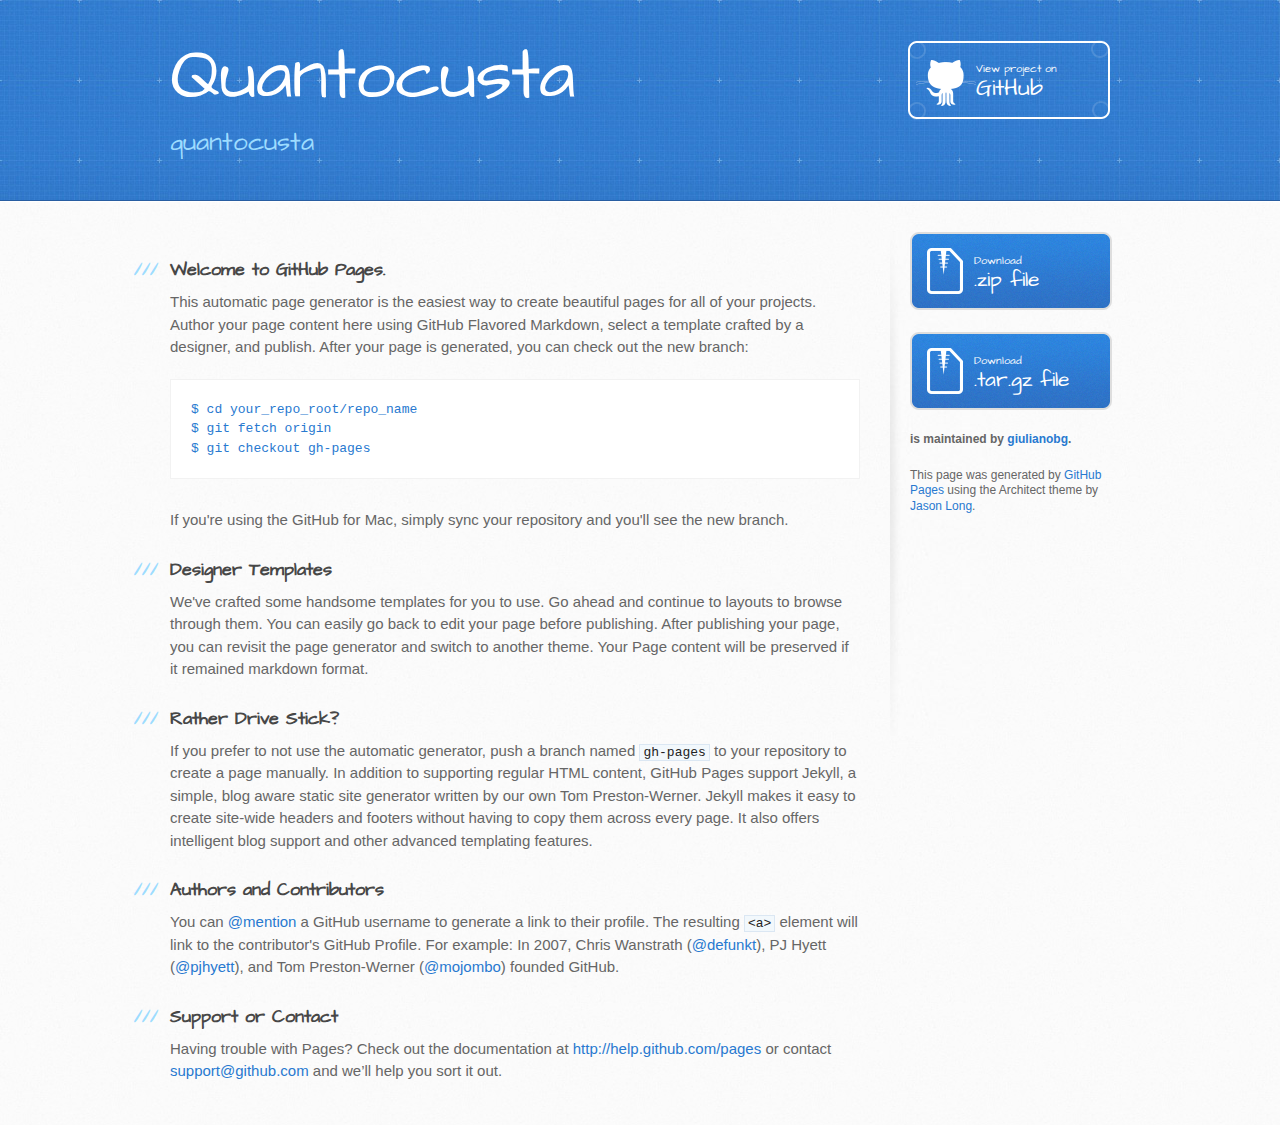
<file: index.html>
<!DOCTYPE html>
<html>
  <head>
    <meta charset='utf-8'>
    <meta http-equiv="X-UA-Compatible" content="chrome=1">
    <meta name="viewport" content="width=device-width, initial-scale=1, maximum-scale=1">
    <link href='https://fonts.googleapis.com/css?family=Architects+Daughter' rel='stylesheet' type='text/css'>
    <link rel="stylesheet" type="text/css" href="stylesheets/stylesheet.css" media="screen" />
    <link rel="stylesheet" type="text/css" href="stylesheets/pygment_trac.css" media="screen" />
    <link rel="stylesheet" type="text/css" href="stylesheets/print.css" media="print" />

    <!--[if lt IE 9]>
    <script src="//html5shiv.googlecode.com/svn/trunk/html5.js"></script>
    <![endif]-->

    <title>Quantocusta by giulianobg</title>
  </head>

  <body>
    <header>
      <div class="inner">
        <h1>Quantocusta</h1>
        <h2>quantocusta</h2>
        <a href="https://github.com/giulianobg/quantocusta" class="button"><small>View project on</small>GitHub</a>
      </div>
    </header>

    <div id="content-wrapper">
      <div class="inner clearfix">
        <section id="main-content">
          <h3>
<a name="welcome-to-github-pages" class="anchor" href="#welcome-to-github-pages"><span class="octicon octicon-link"></span></a>Welcome to GitHub Pages.</h3>

<p>This automatic page generator is the easiest way to create beautiful pages for all of your projects. Author your page content here using GitHub Flavored Markdown, select a template crafted by a designer, and publish. After your page is generated, you can check out the new branch:</p>

<pre><code>$ cd your_repo_root/repo_name
$ git fetch origin
$ git checkout gh-pages
</code></pre>

<p>If you're using the GitHub for Mac, simply sync your repository and you'll see the new branch.</p>

<h3>
<a name="designer-templates" class="anchor" href="#designer-templates"><span class="octicon octicon-link"></span></a>Designer Templates</h3>

<p>We've crafted some handsome templates for you to use. Go ahead and continue to layouts to browse through them. You can easily go back to edit your page before publishing. After publishing your page, you can revisit the page generator and switch to another theme. Your Page content will be preserved if it remained markdown format.</p>

<h3>
<a name="rather-drive-stick" class="anchor" href="#rather-drive-stick"><span class="octicon octicon-link"></span></a>Rather Drive Stick?</h3>

<p>If you prefer to not use the automatic generator, push a branch named <code>gh-pages</code> to your repository to create a page manually. In addition to supporting regular HTML content, GitHub Pages support Jekyll, a simple, blog aware static site generator written by our own Tom Preston-Werner. Jekyll makes it easy to create site-wide headers and footers without having to copy them across every page. It also offers intelligent blog support and other advanced templating features.</p>

<h3>
<a name="authors-and-contributors" class="anchor" href="#authors-and-contributors"><span class="octicon octicon-link"></span></a>Authors and Contributors</h3>

<p>You can <a href="https://github.com/blog/821" class="user-mention">@mention</a> a GitHub username to generate a link to their profile. The resulting <code>&lt;a&gt;</code> element will link to the contributor's GitHub Profile. For example: In 2007, Chris Wanstrath (<a href="https://github.com/defunkt" class="user-mention">@defunkt</a>), PJ Hyett (<a href="https://github.com/pjhyett" class="user-mention">@pjhyett</a>), and Tom Preston-Werner (<a href="https://github.com/mojombo" class="user-mention">@mojombo</a>) founded GitHub.</p>

<h3>
<a name="support-or-contact" class="anchor" href="#support-or-contact"><span class="octicon octicon-link"></span></a>Support or Contact</h3>

<p>Having trouble with Pages? Check out the documentation at <a href="http://help.github.com/pages">http://help.github.com/pages</a> or contact <a href="mailto:support@github.com">support@github.com</a> and we’ll help you sort it out.</p>
        </section>

        <aside id="sidebar">
          <a href="https://github.com/giulianobg/quantocusta/zipball/master" class="button">
            <small>Download</small>
            .zip file
          </a>
          <a href="https://github.com/giulianobg/quantocusta/tarball/master" class="button">
            <small>Download</small>
            .tar.gz file
          </a>

          <p class="repo-owner"><a href="https://github.com/giulianobg/quantocusta"></a> is maintained by <a href="https://github.com/giulianobg">giulianobg</a>.</p>

          <p>This page was generated by <a href="https://pages.github.com">GitHub Pages</a> using the Architect theme by <a href="https://twitter.com/jasonlong">Jason Long</a>.</p>
        </aside>
      </div>
    </div>

  
  </body>
</html>
</file>
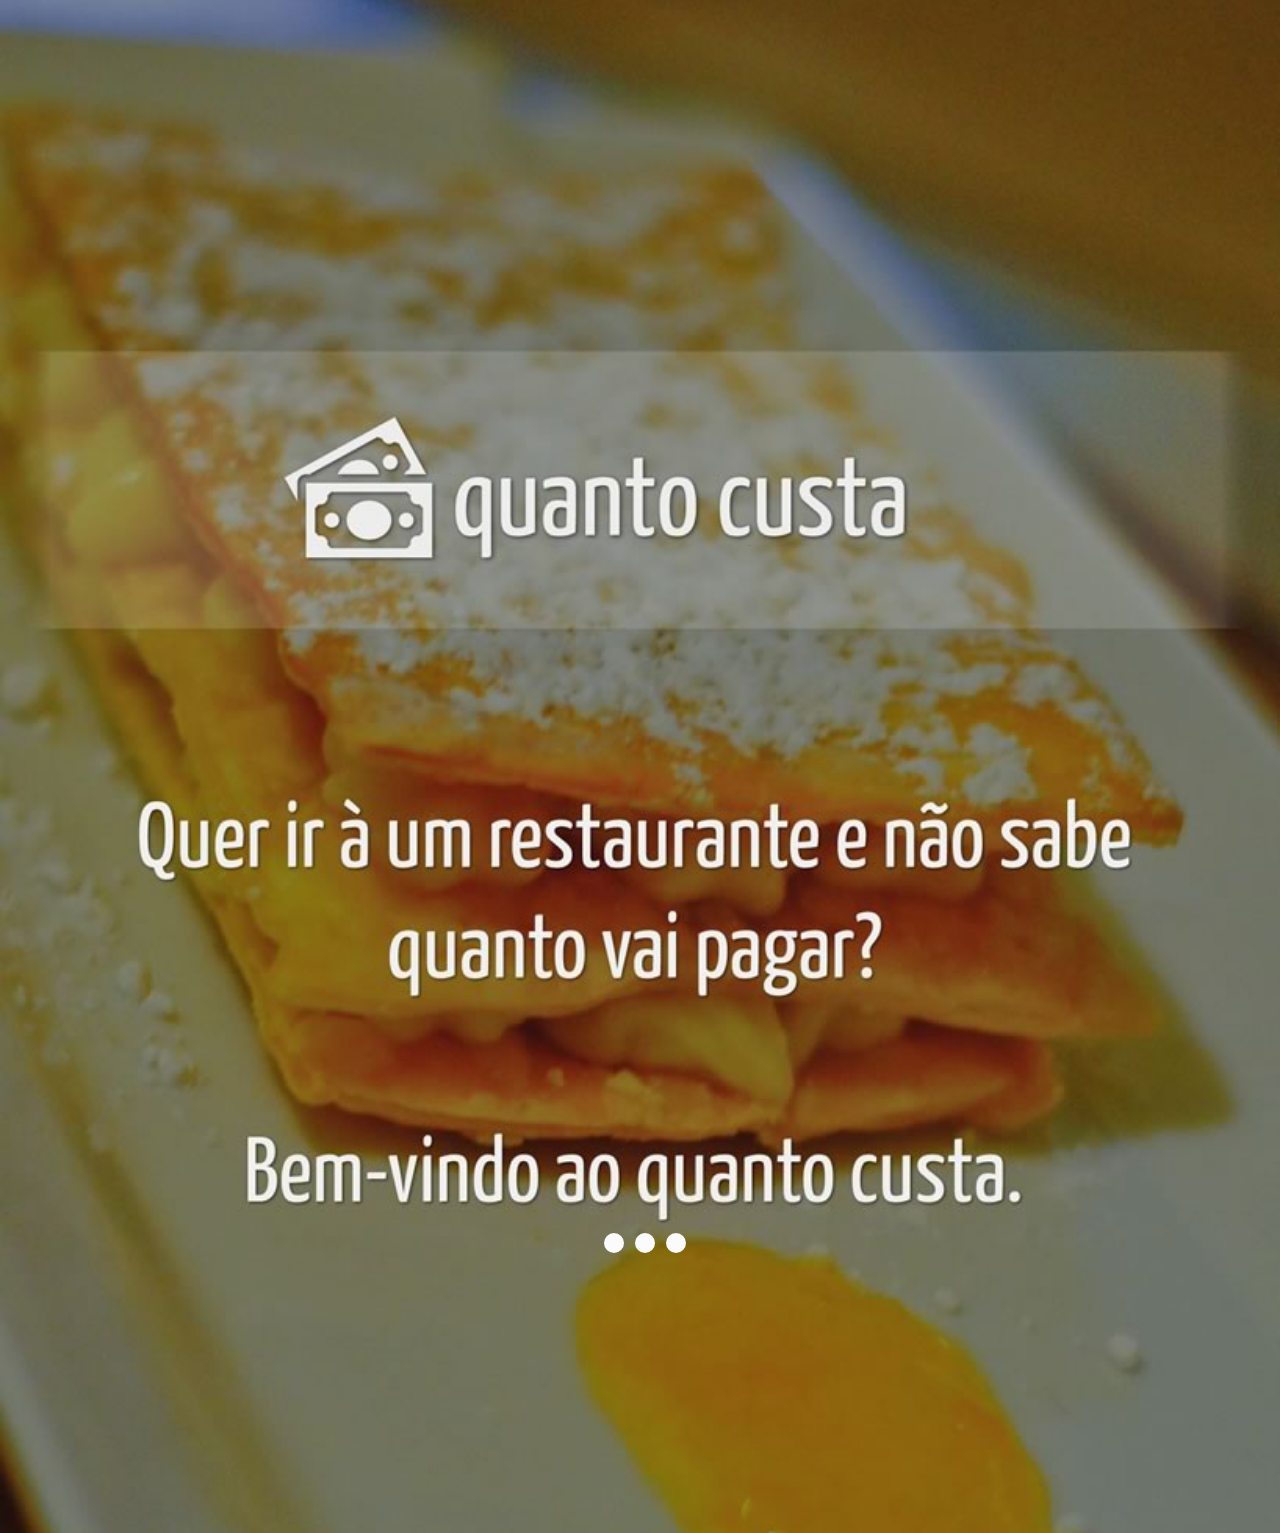
<file: quantocusta-client/src/main/resources/prototype/m-index.html>
<!DOCTYPE html>
<html lang="pt-BR">
	<head>
		<meta charset="utf-8">
		<meta name="viewport" content="width=device-width, initial-scale=1.0, maximum-scale=1.0, user-scalable=no">
		<meta name="description" content="">
		<meta name="author" content="">

		<title>Quanto Custa?</title>

		<!-- Bootstrap core and jQuery Mobile CSS -->
		<link href="../assets/css/bootstrap.min.css" rel="stylesheet">

		<!-- Add custom CSS here -->
		<link href="../assets/css/starving-3.css" rel="stylesheet">
	</head>

	<body>
	
		<div class="container">
		
			<div class="row">
				<div class="col-xs-12">
					 <div class="container-bg">
						<div class="overlay">
							<h1 class="text-hide">Quanto Custa?</h1>
							<br><br><br><br><br><br><br><br><br>
							<div class="loading">
								<br>
								<div id="circleG" title="Carregando conteúdo...">
									<div id="circleG_1" class="circleG"></div>
									<div id="circleG_2" class="circleG"></div>
									<div id="circleG_3" class="circleG"></div>
								</div>
							</div>
							<div class="hidden">
								<div class="row">
									<div class="col-xs-12">
										<a href="https://www.facebook.com/dialog/oauth?client_id=479032988828474&redirect_uri=http://prev.quantocusta.cc/auth/connect&scope=email,user_about_me,publish_actions&response_type=code" class="btn btn-default btn-lg btn-block facebook"><i class="icon icon-facebook"></i> Conecte-se com o Facebook</a><br>
									</div>
								</div>
								<!-- 
								<div class="row">
									<div class="col-xs-6"><a href="#" class="btn btn-inverse btn-lg btn-block">Conecte-se</a></div>
									<div class="col-xs-6"><a href="#" class="btn btn-inverse btn-lg btn-block">Inscreva-se</a></div>
								</div>
								-->
							</div>
						</div>
					</div>
				</div>
			</div>
		</div>
	
		<script src="http://code.jquery.com/jquery-1.9.0.js"></script>
		<script src="../assets/js/bootstrap.min.js"></script>
		<script src="../assets/js/qc.js"></script>
		<script>
		$(document).ready(function() {
			$('[data-toggle=offcanvas]').click(function() {
				$('.row-offcanvas').toggleClass('active');
				$('.st-nav').toggleClass("active");
			});
		});
		</script>
	</body>
</html>
</file>
<file: stylesheets/pygment_trac.css>
.highlight  { background: #ffffff; }
.highlight .c { color: #999988; font-style: italic } /* Comment */
.highlight .err { color: #a61717; background-color: #e3d2d2 } /* Error */
.highlight .k { font-weight: bold } /* Keyword */
.highlight .o { font-weight: bold } /* Operator */
.highlight .cm { color: #999988; font-style: italic } /* Comment.Multiline */
.highlight .cp { color: #999999; font-weight: bold } /* Comment.Preproc */
.highlight .c1 { color: #999988; font-style: italic } /* Comment.Single */
.highlight .cs { color: #999999; font-weight: bold; font-style: italic } /* Comment.Special */
.highlight .gd { color: #000000; background-color: #ffdddd } /* Generic.Deleted */
.highlight .gd .x { color: #000000; background-color: #ffaaaa } /* Generic.Deleted.Specific */
.highlight .ge { font-style: italic } /* Generic.Emph */
.highlight .gr { color: #aa0000 } /* Generic.Error */
.highlight .gh { color: #999999 } /* Generic.Heading */
.highlight .gi { color: #000000; background-color: #ddffdd } /* Generic.Inserted */
.highlight .gi .x { color: #000000; background-color: #aaffaa } /* Generic.Inserted.Specific */
.highlight .go { color: #888888 } /* Generic.Output */
.highlight .gp { color: #555555 } /* Generic.Prompt */
.highlight .gs { font-weight: bold } /* Generic.Strong */
.highlight .gu { color: #800080; font-weight: bold; } /* Generic.Subheading */
.highlight .gt { color: #aa0000 } /* Generic.Traceback */
.highlight .kc { font-weight: bold } /* Keyword.Constant */
.highlight .kd { font-weight: bold } /* Keyword.Declaration */
.highlight .kn { font-weight: bold } /* Keyword.Namespace */
.highlight .kp { font-weight: bold } /* Keyword.Pseudo */
.highlight .kr { font-weight: bold } /* Keyword.Reserved */
.highlight .kt { color: #445588; font-weight: bold } /* Keyword.Type */
.highlight .m { color: #009999 } /* Literal.Number */
.highlight .s { color: #d14 } /* Literal.String */
.highlight .na { color: #008080 } /* Name.Attribute */
.highlight .nb { color: #0086B3 } /* Name.Builtin */
.highlight .nc { color: #445588; font-weight: bold } /* Name.Class */
.highlight .no { color: #008080 } /* Name.Constant */
.highlight .ni { color: #800080 } /* Name.Entity */
.highlight .ne { color: #990000; font-weight: bold } /* Name.Exception */
.highlight .nf { color: #990000; font-weight: bold } /* Name.Function */
.highlight .nn { color: #555555 } /* Name.Namespace */
.highlight .nt { color: #000080 } /* Name.Tag */
.highlight .nv { color: #008080 } /* Name.Variable */
.highlight .ow { font-weight: bold } /* Operator.Word */
.highlight .w { color: #bbbbbb } /* Text.Whitespace */
.highlight .mf { color: #009999 } /* Literal.Number.Float */
.highlight .mh { color: #009999 } /* Literal.Number.Hex */
.highlight .mi { color: #009999 } /* Literal.Number.Integer */
.highlight .mo { color: #009999 } /* Literal.Number.Oct */
.highlight .sb { color: #d14 } /* Literal.String.Backtick */
.highlight .sc { color: #d14 } /* Literal.String.Char */
.highlight .sd { color: #d14 } /* Literal.String.Doc */
.highlight .s2 { color: #d14 } /* Literal.String.Double */
.highlight .se { color: #d14 } /* Literal.String.Escape */
.highlight .sh { color: #d14 } /* Literal.String.Heredoc */
.highlight .si { color: #d14 } /* Literal.String.Interpol */
.highlight .sx { color: #d14 } /* Literal.String.Other */
.highlight .sr { color: #009926 } /* Literal.String.Regex */
.highlight .s1 { color: #d14 } /* Literal.String.Single */
.highlight .ss { color: #990073 } /* Literal.String.Symbol */
.highlight .bp { color: #999999 } /* Name.Builtin.Pseudo */
.highlight .vc { color: #008080 } /* Name.Variable.Class */
.highlight .vg { color: #008080 } /* Name.Variable.Global */
.highlight .vi { color: #008080 } /* Name.Variable.Instance */
.highlight .il { color: #009999 } /* Literal.Number.Integer.Long */

.type-csharp .highlight .k { color: #0000FF }
.type-csharp .highlight .kt { color: #0000FF }
.type-csharp .highlight .nf { color: #000000; font-weight: normal }
.type-csharp .highlight .nc { color: #2B91AF }
.type-csharp .highlight .nn { color: #000000 }
.type-csharp .highlight .s { color: #A31515 }
.type-csharp .highlight .sc { color: #A31515 }
</file>
<file: stylesheets/print.css>
html, body, div, span, applet, object, iframe,
h1, h2, h3, h4, h5, h6, p, blockquote, pre,
a, abbr, acronym, address, big, cite, code,
del, dfn, em, img, ins, kbd, q, s, samp,
small, strike, strong, sub, sup, tt, var,
b, u, i, center,
dl, dt, dd, ol, ul, li,
fieldset, form, label, legend,
table, caption, tbody, tfoot, thead, tr, th, td,
article, aside, canvas, details, embed, 
figure, figcaption, footer, header, hgroup, 
menu, nav, output, ruby, section, summary,
time, mark, audio, video {
  margin: 0;
  padding: 0;
  border: 0;
  font-size: 100%;
  font: inherit;
  vertical-align: baseline;
}
/* HTML5 display-role reset for older browsers */
article, aside, details, figcaption, figure, 
footer, header, hgroup, menu, nav, section {
  display: block;
}
body {
  line-height: 1;
}
ol, ul {
  list-style: none;
}
blockquote, q {
  quotes: none;
}
blockquote:before, blockquote:after,
q:before, q:after {
  content: '';
  content: none;
}
table {
  border-collapse: collapse;
  border-spacing: 0;
}
body {
  font-size: 13px;
  line-height: 1.5; 
  font-family: 'Helvetica Neue', Helvetica, Arial, serif;
  color: #000;
}

a {
  color: #d5000d;
  font-weight: bold;
}

header {
  padding-top: 35px;
  padding-bottom: 10px;
}

header h1 {
  font-weight: bold;
  letter-spacing: -1px;
  font-size: 48px;
  color: #303030;
  line-height: 1.2;
}

header h2 {
  letter-spacing: -1px;
  font-size: 24px;
  color: #aaa;
  font-weight: normal;
  line-height: 1.3;
}
#downloads {
  display: none;
}
#main_content {
  padding-top: 20px;
}

code, pre {
  font-family: Monaco, "Bitstream Vera Sans Mono", "Lucida Console", Terminal;
  color: #222;
  margin-bottom: 30px;
  font-size: 12px;
}

code {
  padding: 0 3px;
}

pre {
  border: solid 1px #ddd;
  padding: 20px;
  overflow: auto;
}
pre code {
  padding: 0;
}

ul, ol, dl {
  margin-bottom: 20px;
}


/* COMMON STYLES */

table {
  width: 100%;
  border: 1px solid #ebebeb;
}

th {
  font-weight: 500;
}

td {
  border: 1px solid #ebebeb;
  text-align: center; 
  font-weight: 300;
}

form {
  background: #f2f2f2;
  padding: 20px;
  
}


/* GENERAL ELEMENT TYPE STYLES */

h1 {
  font-size: 2.8em;
} 

h2 {
  font-size: 22px;
  font-weight: bold;
  color: #303030;
  margin-bottom: 8px;
} 

h3 {
  color: #d5000d;
  font-size: 18px;
  font-weight: bold;
  margin-bottom: 8px;
} 
 
h4 {
  font-size: 16px;
  color: #303030;
  font-weight: bold;
} 

h5 {
  font-size: 1em;
  color: #303030;
} 

h6 {
  font-size: .8em;
  color: #303030;
} 

p {
  font-weight: 300;
  margin-bottom: 20px;
}
 
a {
  text-decoration: none;
}

p a {
  font-weight: 400;
}

blockquote {
  font-size: 1.6em;
  border-left: 10px solid #e9e9e9;
  margin-bottom: 20px;
  padding: 0 0 0 30px;
}

ul li {
  list-style: disc inside;
  padding-left: 20px;
}

ol li {
  list-style: decimal inside;
  padding-left: 3px;
}

dl dd {
  font-style: italic;
  font-weight: 100;
}

footer {
  margin-top: 40px;
  padding-top: 20px;
  padding-bottom: 30px;
  font-size: 13px;
  color: #aaa;
}

footer a {
  color: #666;
}

/* MISC */
.clearfix:after {
  clear: both;
  content: '.';
  display: block;
  visibility: hidden;
  height: 0;
}

.clearfix {display: inline-block;}
* html .clearfix {height: 1%;}
.clearfix {display: block;}
</file>
<file: quantocusta-client/src/main/resources/assets/css/starving-3.css>
/* Fonts */
@font-face {
	font-family: 'qc';
	src:url('../fonts/qc.eot');
	src:url('../fonts/qc.eot?#iefix') format('embedded-opentype'),
		url('../fonts/qc.ttf') format('truetype'),
		url('../fonts/qc.woff') format('woff'),
		url('../fonts/qc.svg#qc') format('svg');
	font-weight: normal;
	font-style: normal;
}
@font-face {
	font-family: 'Asap';
	font-style: normal;
	font-weight: 400;
	src: local('Asap'), local('Asap-Regular'), url(http://themes.googleusercontent.com/static/fonts/asap/v1/nvGvEwsMAvkIa6w2U-PXffesZW2xOQ-xsNqO47m55DA.woff) format('woff');
}
@font-face {
	font-family: 'Asap';
	font-style: normal;
	font-weight: 700;
	src: local('Asap Bold'), local('Asap-Bold'), url(http://themes.googleusercontent.com/static/fonts/asap/v1/QGN0GG0540fyG6NL_PpOpgLUuEpTyoUstqEm5AMlJo4.woff) format('woff');
}
.icon {
	font-family: 'qc';
	speak: none;
	font-style: normal;
	font-weight: normal;
	font-variant: normal;
	text-transform: none;
	line-height: 1;

	/* Better Font Rendering =========== */
	-webkit-font-smoothing: antialiased;
	-moz-osx-font-smoothing: grayscale;
}
.icon-heart:before {
	content: "\e600";
}
.icon-heart-o:before {
	content: "\e601";
}
.icon-arrow-circle-left:before {
	content: "\e602";
}
.icon-arrow-circle-right:before {
	content: "\e603";
}
.icon-uniF190:before {
	content: "\f190";
}
.icon-uniF18E:before {
	content: "\f18e";
}
.icon-thumb-up:before {
	content: "\f164";
}
.icon-frown:before {
	content: "\f119";
}
.icon-smile:before {
	content: "\f118";
}
.icon-chevron-left:before {
	content: "\e608";
}
.icon-chevron-right:before {
	content: "\e610";
}
.icon-chevron-down:before {
	content: "\e606";
}
.icon-chevron-up:before {
	content: "\e607";
}
.icon-chevron-left-o:before {
	content: "\e60c";
}
.icon-chevron-right-o:before {
	content: "\e60f";
}
.icon-chevron-down-o:before {
	content: "\e60d";
}
.icon-chevron-up-o:before {
	content: "\e60e";
}
.icon-user:before {
	content: "\e60a";
}
.icon-star:before {
	content: "\e60b";
}
.icon-bar:before {
	content: "\f0c9";
}
.icon-world:before {
	content: "\f0ac";
}
.icon-phone:before {
	content: "\f095";
}
.icon-pin-marker:before {
	content: "\f041";
}
.icon-store:before {
	content: "\74";
}
.icon-soup:before {
	content: "\73";
}
.icon-search:before {
	content: "\6d";
}
.icon-facebook:before {
	content: "\67";
}
.icon-foodtray:before {
	content: "\66";
}
.icon-cancel:before {
	content: "\e604";
}
.fa-lg {
  font-size: 1.3333333333333333em;
  line-height: 0.75em;
  vertical-align: -15%;
}
.fa-2x {
  font-size: 2em;
}
.fa-3x {
  font-size: 3em;
}
.fa-4x {
  font-size: 4em;
}
.fa-5x {
  font-size: 5em;
}

/* Global Styles */
html {overflow-x: hidden;}
html, body {height: 100%;}
body {background-color: #E4DED0;color: #FFFFFF;font-family: 'Asap', sans-serif;font-weight: 300; }
h1, h2, h3, h4, h5, h6 {font-family: 'Asap', sans-serif;font-weight: 400;}
h1 {font-size: 24px; padding: 0;}
h2 {font-size: 18px; color: #F35D5D;}
h4 {font-size: 16px;}
p {font-size: 13px;}
address {font-size: 12px;}
strong {font-family: 'Asap', sans-serif;font-weight: 700;}
.breathe {padding: 30px;}
.breathe-big {padding: 60px;}
.container {width: 100%; padding-left: 0; padding-right: 0;}
.row {margin-left: 0; margin-right: 0;}
.col-xs-1, .col-sm-1, .col-md-1, .col-lg-1, .col-xs-2, .col-sm-2, .col-md-2, .col-lg-2, .col-xs-3, .col-sm-3, .col-md-3, .col-lg-3, .col-xs-4, .col-sm-4, .col-md-4, .col-lg-4, .col-xs-5, .col-sm-5, .col-md-5, .col-lg-5, .col-xs-6, .col-sm-6, .col-md-6, .col-lg-6, .col-xs-7, .col-sm-7, .col-md-7, .col-lg-7, .col-xs-8, .col-sm-8, .col-md-8, .col-lg-8, .col-xs-9, .col-sm-9, .col-md-9, .col-lg-9, .col-xs-10, .col-sm-10, .col-md-10, .col-lg-10, .col-xs-11, .col-sm-11, .col-md-11, .col-lg-11, .col-xs-12, .col-sm-12, .col-md-12, .col-lg-12 { position: relative; min-height: 1px; padding-left: 3px; padding-right: 3px;}
.container-bg {
	margin:-3px;
	background-image: url(../images/bg_480.jpg);
	background-size: 100%;
	background-repeat: no-repeat;
	height: 580px;
}
.container-bg .overlay {
	width: 100%;
    z-index: 100;
    position: absolute;    
    color: white;
    padding: 10px;
    bottom: 100px;
    left: 0;
    text-align: center;
}

/* Colors */
.red {color: #e74c3c;}
.red-bg {background: #e74c3c;}
.red2 {color: #c0392b;}
.red2-bg {background: #c0392b;}
.blue {color: #3498db;}
.blue-bg {background: #3498db;}
.blue2 {color: #2980b9;}
.blue2-bg {background: #2980b9;}
.green {color: #2ecc71;}
.green-bg {background: #2ecc71;
}
.green2 {
  color: #27ae60;}
.green2-bg {background: #27ae60;}
.yellow {color: #f1c40f;}
.yellow-bg {background: #f1c40f;}
.yellow2 {color: #f39c12;
}
.yellow2-bg {background: #f39c12;}
.orange {color: #e67e22;}
.orange-bg {background: #e67e22;}
.orange2 {color: #d35400;}
.orange2-bg {background: #d35400;}
.teal {color: #1abc9c;}
.teal-bg {background: #1abc9c;}
.teal2 {color: #16a085;}
.teal2-bg {background: #16a085;}
.purple {color: #9b59b6;}
.purple-bg {background: #9b59b6;}
.purple2 {color: #8e44ad;}
.purple2-bg {background: #8e44ad;}
.steel-grey {color: #34495e;}
.steel-grey-bg {background: #34495e;}
.steel-grey2 {color: #2c3e50;}
.steel-grey2-bg {background: #2c3e50;}
.off-white {color: #ecf0f1;}
.off-white-bg {background: #ecf0f1;}
.light-grey {color: #bdc3c7;}
.light-grey-bg {background: #bdc3c7;}
.grey {color: #95a5a6;}
.grey-bg {background: #95a5a6;}
.medium-grey {color: #7f8c8d;}
.medium-grey-bg {background: #7f8c8d;}
.red-bg,
.red2-bg,
.blue-bg,
.blue2-bg,
.green-bg,
.green2-bg,
.yellow-bg,
.yellow2-bg,
.orange-bg,
.orange2-bg,
.teal-bg,
.teal2-bg,
.purple-bg,
.purple2-bg,
.steel-grey-bg,
.steel-grey2-bg,
.off-white-bg,
.light-grey-bg,
.grey-bg,
.medium-grey-bg {color: #ffffff;}

/*
 * Main navigation
 */
.st-nav {
	height: 45px;
	text-shadow: 0 -1px 0 rgba(0,0,0,.15);
	background-color: #F35D5D;
	border-color: #F35D5D;
}

.st-nav.active {
	left: 83.3333333%;
	right: -83.3333333%;
}

.st-nav .navbar-brand.
.st-nav .navbar-nav > li > a,
.st-nav .navbar-nav > li > a:hover {
	color: #FFFFFF;
}

/*
 * Off Canvas
 * --------------------------------------------------
 */
.row-offcanvas {
	position: relative;
	-webkit-transition: all 0.25s ease-out;
	-moz-transition: all 0.25s ease-out;
	transition: all 0.25s ease-out;
}

.row-offcanvas-right .sidebar-offcanvas {
	right: -83.333333333333%; /* 10 columns */
}

.row-offcanvas-left .sidebar-offcanvas {
	left: -83.333333333333%; /* 10 columns */
}

.row-offcanvas-left.active .sidebar-offcanvas {
	left: 0;
}

.row-offcanvas-right.active .sidebar-offcanvas {
	right: 0;
}

.row-offcanvas-right.active {
	right: 83.333333333333%; /* 10 columns */
}

.row-offcanvas-left.active {
	left: 83.333333333333%; /* 10 columns */
}

.sidebar-offcanvas {
	position: fixed;
	top: 0;
	width: 83.333333333333%; /* 10 columns */
	padding-left: 0;
	padding-right: 0;
	background-color: #F35D5D;
}

/* Map */
#map {
	height: 200px;
	margin: -10px -6px;
	z-index: 0;
}

.leaflet-popup-content-wrapper, .leaflet-popup-tip {
	color: #0F0F0F;
}

/* Panels and other componentes */
.tab-pane {
	margin-top: 15px;
}

.list-group {
	margin-bottom: 0;
}

#data-result .list-group-item span {
	vertical-align: super;
	font-weight: bold;
	color: #575757;
}

#data-result .list-group-item span > span {
	font-size: 12px;
	font-weight: lighter;
}

#data-result .list-group-item span.price {
	font-size: 16px;
	color: #F35D5D;
}

#data-result .list-group-item span.price > small {
	font-size: 10px;
	font-weight: lighter;
}

.panel {
	position: relative;
	border: 0;
	background-color: #505A7A;
	-moz-box-shadow: 0 1px 1px rgba(0,0,0,.35);
	-webkit-box-shadow: 0 1px 1px rgba(0,0,0,.35);
	box-shadow: 0 1px 1px rgba(0,0,0,.35);
}

/* white */
.badge-default,
.btn-default,
.label-default,
.panel-default {
	background-color: #FBFBFB;
	color: #2A2A2A;
	/*border-color: #505A7A;*/
}

.btn-default:hover, .btn-default:focus, .btn-default:active, .btn-default.active, .open .dropdown-toggle.btn-default {
	color: #F03737;
}

/* pink */
.badge-primary,
.btn-primary,
.label-primary,
.panel-primary {
	background-color: #FBFBFB;
	color: #2A2A2A;
	/*border-color: #E44E67;*/
}

.panel-primary > .panel-heading {
	color: #F4F4F4;
	background-color: #F35D5D;
	border-color: #F35D5D;
	font-size: 20px;
	text-align: center;
	text-transform: lowercase;
}

/* green */
.badge-info,
.btn-info,
.label-info,
.panel-info {
	background-color: #FBFBFB;
	color: #2A2A2A;
}

.panel-info > .panel-heading {
	color: #F4F4F4;
	background-color: #F35D5D;
	border-color: #F35D5D;
	text-align: center;
	text-transform: lowercase;
}

/* dark */
.badge-inverse,
.btn-inverse,
.label-inverse,
.panel-inverse {
	background-color: #2D2D2D;
	color: #F0F0F0;
	border-color: #2D2D2D;
}

.btn-inverse:hover, .btn-inverse:focus, .btn-inverse:active, .btn-inverse.active, .open .dropdown-toggle.btn-inverse {
	color: #F0F0F0;
}

/*
.panel h2, 
.panel h3, 
.panel h4, 
.panel p {
	padding: 15px;
}*/

.panel-body {
	padding: 0;
}

.panel-body > h1,
.panel-body > h2,
.panel-body > h3,
.panel-body > h4,
.panel-body > strong,
.panel-body > p,
.panel-body > address {
	padding: 0 10px;
}

.panel-body form {
	padding: 5px 10px;
}

.markup {
	display: block;
	width: 100%;
	height: 4px;
	background-color: gray;
	margin-bottom: 10px;
}

.markup-green {
	background-color: #999869;
}

.markup-blue {
	background-color: #22A8AA;
}

.markup-yellow {
	background-color: #FAB059;
}

.markup-vertical {
	position: relative;
	float: left;
	left: 0;
	top: 0;
	width: 4px !important;
	height: 20px; !important;
}

.summary {
	border-left: 1px solid #E4DED0;
	padding: 0 0 10px 0;
}

.summary:first-child {
	border-left: 0;
	/*padding-left: 15px;*/
}

.summary:last-child {
	/*padding-right: 15px;*/
}

.summary .val {
	font-size: 22px;
	font-weight: 200;
}

.section {
	width: 100%;
	margin: -20px -10px;
}

.section-price {
	background-color: #5B5E6E;
	color: #F4F4F4;
}

.section-price .price {
	font-size: 60px;
}

.section-featured {
	padding: 12px;
	min-height: 50px;
	background-color: #22A8AA;
	color: #FFFFFF;
}

.section-featured .text-featured {
	font-size: 16px;
}

a.facebook {
	background-color: #3467AE;
	border-color: #3467AE;
	color: #FBFBFB;
}

a.facebook:hover {
	background-color: #2A3A7B;
	border-color: #2A3A7B;
	color: #FBFBFB;
}

.primary {
	background-color: #E44E67;
}

.form-price span {
	text-size: 18px;
}

.navbar-header {
	min-width: 100%;
}

.navbar-header > .navbar-text > a {
	width: 40px;
	padding: 0;
}

.navbar-header > .navbar-text > a:hover {
	text-decoration: none;
}

.navbar-header > .navbar-text > a > i {
	color: #ffffff;
	font-size: 1.8em;
	vertical-align: text-top;
}

.navbar-header > .navbar-text > a:hover > i,
.navbar-header > .navbar-text > a:active > i {
	color: #efefef;
}

.navbar-text {
	margin: 10px 0;
}

.navbar-center {
	position: absolute;
	left: 40px;
	right: 40px;
	margin-top: 10px;
	text-align: center;
}

.navbar-center > .page-title {
	height: 30px;
	padding-top: 2px;
	overflow: hidden;
	text-overflow: ellipsis;
	white-space: nowrap;
	font-size: 18px;
}

.navbar-center input {
	height: 30px;
}

.navbar-right {
	float: right;
}

.form-control,
.form-control:focus {
	border-color: #ccc;
	-moz-box-shadow: 0 0 0;
	-webkit-box-shadow: 0 0 0;
	box-shadow: 0 0 0;
	-webkit-appearance: none;
}

.input-group > .form-control {
	border-left: 0;
}

.input-group-addon {
	background-color: #fff;
}

.input-group-btn:last-child > .btn {
	height: 30px;
	border-color: #ccc;
	border-left: 0;
	background-color: #fff;
}

.sidebar {
	margin-top: 40px;
}

.sidebar ul {
	border-radius: 5px;
	padding: 5px;
	border: 1px solid #cccccc;
}

/* Navigation */
.nav {
	width: 100%;
}

.nav > li {
	border-bottom: 1px solid #fbfbfb;
}

.nav > li > a {
	color: #fbfbfb;
}

.nav > li > a:hover, 
.nav > li > a:focus {
	border-radius: 0;
	background-color: #F35D5D;
}

/* Small features */
.metric-bar {
	display: block;
	width: 90%;
	height: 6px;
	border-radius: 2px;
	margin: 2% 5%;
	/*padding: 1px 5px 1px 5px;*/
}

.bar-positive {
	background-color: green;
}

.bar-neutral {
	background-color: gray;
}

.bar-negative {
	background-color: red;
}

.metric-bar .bar-positive:last-child,
.metric-bar .bar-neutral:last-child,
.metric-bar .bar-negative:last-child {
	margin-bottom: 4px;
}

/* Modal styles */
.modal {
	color: #1F263C;
}

/* Social Icons Styles */
.list-social-icons {
	margin-bottom: 45px;
}

.tooltip-social a {
	text-decoration: none;
	color: inherit;
}

.facebook-link a:hover {
	background-color: #3b5998;
	color: #fff;
}

.linkedin-link a:hover {
	color: #007fb1;
}

.twitter-link a:hover {
	color: #39a9e0;
}

.google-plus-link a:hover {
	color: #d14836;
}

/* Service Page Styles */
.service-icon {
	font-size: 50px;
}

/* 404 Page Styles */
.error-404 {
	font-size: 8em;
}

/* Footer Styles */
footer {margin: 50px 0;}

/* Little helpers */
.visible {
	visibility: visible;
	opacity: 1;
	transition: opacity 0.3s linear;
}
.hide {
	visibility: hidden;
	opacity: 0;
	transition: visibility 0s 0.3s, opacity 0.3s linear;
}

/* CSS3 Loader */
#circleG {width:93.33333333333333px;margin-left: auto ;margin-right: auto ;}
.circleG{background-color:#FBFBFB;float:left;height:20px;margin-left:11px;width:20px;-moz-animation-name:bounce_circleG;-moz-animation-duration:0.8999999999999999s;-moz-animation-iteration-count:infinite;-moz-animation-direction:linear;-moz-border-radius:13px;-webkit-animation-name:bounce_circleG;-webkit-animation-duration:0.8999999999999999s;-webkit-animation-iteration-count:infinite;-webkit-animation-direction:linear;-webkit-border-radius:13px;-o-animation-name:bounce_circleG;-o-animation-duration:0.8999999999999999s;-o-animation-iteration-count:infinite;-o-animation-direction:linear;-o-border-radius:13px;-ms-animation-name:bounce_circleG;-ms-animation-duration:0.8999999999999999s;-ms-animation-iteration-count:infinite;-ms-animation-direction:linear;-ms-border-radius:13px;animation-name:bounce_circleG;animation-duration:0.8999999999999999s;animation-iteration-count:infinite;animation-direction:linear;border-radius:13px;}
#circleG_1{-moz-animation-delay:0.18s;-webkit-animation-delay:0.18s;-o-animation-delay:0.18s;-ms-animation-delay:0.18s;animation-delay:0.18s;}
#circleG_2{-moz-animation-delay:0.42000000000000004s;-webkit-animation-delay:0.42000000000000004s;-o-animation-delay:0.42000000000000004s;-ms-animation-delay:0.42000000000000004s;animation-delay:0.42000000000000004s;}
#circleG_3{-moz-animation-delay:0.5399999999999999s;-webkit-animation-delay:0.5399999999999999s;-o-animation-delay:0.5399999999999999s;-ms-animation-delay:0.5399999999999999s;animation-delay:0.5399999999999999s;}
@-moz-keyframes bounce_circleG {
	0% {}
	50% {background-color:#707070 }
	100% {}
}
@-webkit-keyframes bounce_circleG {
	0% {}
	50% {background-color:#707070 }
	100% {}
}
@-o-keyframes bounce_circleG{
	0%{}
	50%{background-color:#707070}
	100%{}
}
@-ms-keyframes bounce_circleG{
	0%{}
	50%{background-color:#707070}
	100%{}
}
@keyframes bounce_circleG{
	0%{}
	50%{background-color:#707070}
	100%{}
}

/* Responsive Styles */
@media (min-width: 480px) {
	.container-bg {
		background-image: url(../images/bg_768.jpg);
		height: 720px;
	}
	
	.section {
		display: none;
	}
}

@media (min-width: 800px) {
	.container-bg {
		background-image: url(../images/bg_768.jpg);
		height: 1200px;
	}
	
	container-bg .overlay {
	    bottom: 100px;
	}
	
	.section {
		display: none;
	}
}

@media (min-width: 1024px) {
	.container-bg {
		background-image: url(../images/bg_1024.jpg);
		height: 1536px;
	}
	
	.container-bg .overlay {
	    bottom: 270px;
	}
	
	.section {
		display: none;
	}
}
</file>
<file: stylesheets/stylesheet.css>
/* http://meyerweb.com/eric/tools/css/reset/ 
   v2.0 | 20110126
   License: none (public domain)
*/
html, body, div, span, applet, object, iframe,
h1, h2, h3, h4, h5, h6, p, blockquote, pre,
a, abbr, acronym, address, big, cite, code,
del, dfn, em, img, ins, kbd, q, s, samp,
small, strike, strong, sub, sup, tt, var,
b, u, i, center,
dl, dt, dd, ol, ul, li,
fieldset, form, label, legend,
table, caption, tbody, tfoot, thead, tr, th, td,
article, aside, canvas, details, embed, 
figure, figcaption, footer, header, hgroup, 
menu, nav, output, ruby, section, summary,
time, mark, audio, video {
	margin: 0;
	padding: 0;
	border: 0;
	font-size: 100%;
	font: inherit;
	vertical-align: baseline;
}
/* HTML5 display-role reset for older browsers */
article, aside, details, figcaption, figure, 
footer, header, hgroup, menu, nav, section {
	display: block;
}
body {
	line-height: 1;
}
ol, ul {
	list-style: none;
}
blockquote, q {
	quotes: none;
}
blockquote:before, blockquote:after,
q:before, q:after {
	content: '';
	content: none;
}
table {
	border-collapse: collapse;
	border-spacing: 0;
}

/* LAYOUT STYLES */
body {
  font-size: 15px;
  line-height: 1.5; 
  background: #fafafa url(../images/body-bg.jpg) 0 0 repeat;
  font-family: 'Helvetica Neue', Helvetica, Arial, serif;
  font-weight: 400;
  color: #666;
}

a {
  color: #2879d0;
}
a:hover {
  color: #2268b2;
}

header {
  padding-top: 40px;
  padding-bottom: 40px;
  font-family: 'Architects Daughter', 'Helvetica Neue', Helvetica, Arial, serif; 
  background: #2e7bcf url(../images/header-bg.jpg) 0 0 repeat-x;
  border-bottom: solid 1px #275da1;
}

header h1 {
  letter-spacing: -1px;
  font-size: 72px;
  color: #fff;
  line-height: 1;
  margin-bottom: 0.2em;
  width: 540px;
}

header h2 {
  font-size: 26px;
  color: #9ddcff;
  font-weight: normal;
  line-height: 1.3;
  width: 540px;
  letter-spacing: 0;
}

.inner {
  position: relative;
  width: 940px;
  margin: 0 auto;
}

#content-wrapper {
  border-top: solid 1px #fff;
  padding-top: 30px;
}

#main-content {
  width: 690px;
  float: left;
}

#main-content img {
  max-width: 100%;
}

aside#sidebar {
  width: 200px;
  padding-left: 20px;
  min-height: 504px;
  float: right;
  background: transparent url(../images/sidebar-bg.jpg) 0 0 no-repeat;
  font-size: 12px;
  line-height: 1.3;
}

aside#sidebar p.repo-owner,
aside#sidebar p.repo-owner a {
  font-weight: bold;
}

#downloads {
  margin-bottom: 40px;
}

a.button {
  width: 134px;
  height: 58px;
  line-height: 1.2;
  font-size: 23px;
  color: #fff;
  padding-left: 68px;
  padding-top: 22px;
  font-family: 'Architects Daughter', 'Helvetica Neue', Helvetica, Arial, serif; 
}
a.button small {
  display: block;
  font-size: 11px;
}
header a.button {
  position: absolute;
  right: 0;
  top: 0;
  background: transparent url(../images/github-button.png) 0 0 no-repeat;
}
aside a.button {
  width: 138px;
  padding-left: 64px;
  display: block;
  background: transparent url(../images/download-button.png) 0 0 no-repeat;
  margin-bottom: 20px;
  font-size: 21px;
}

code, pre {
  font-family: Monaco, "Bitstream Vera Sans Mono", "Lucida Console", Terminal, monospace;
  color: #222;
  margin-bottom: 30px;
  font-size: 13px;
}

code {
  background-color: #f2f8fc;
  border: solid 1px #dbe7f3;
  padding: 0 3px;
}

pre {
  padding: 20px;
  background: #fff;
  text-shadow: none;
  overflow: auto;
  border: solid 1px #f2f2f2;
}
pre code {
  color: #2879d0;
  background-color: #fff;
  border: none;
  padding: 0;
}

ul, ol, dl {
  margin-bottom: 20px;
}


/* COMMON STYLES */

hr {
  height: 1px;
  line-height: 1px;
  margin-top: 1em;
  padding-bottom: 1em;
  border: none;
  background: transparent url('../images/hr.png') 0 0 no-repeat;
}

table {
  width: 100%;
  border: 1px solid #ebebeb;
}

th {
  font-weight: 500;
}

td {
  border: 1px solid #ebebeb;
  text-align: center; 
  font-weight: 300;
}

form {
  background: #f2f2f2;
  padding: 20px;
  
}


/* GENERAL ELEMENT TYPE STYLES */

#main-content h1 {
  font-family: 'Architects Daughter', 'Helvetica Neue', Helvetica, Arial, serif; 
  font-size: 2.8em;
  letter-spacing: -1px;
  color: #474747;
} 

#main-content h1:before {
  content: "/";
  color: #9ddcff;
  padding-right: 0.3em;
  margin-left: -0.9em;
}

#main-content h2 {
  font-family: 'Architects Daughter', 'Helvetica Neue', Helvetica, Arial, serif; 
  font-size: 22px;
  font-weight: bold;
  margin-bottom: 8px;
  color: #474747;
} 
#main-content h2:before {
  content: "//";
  color: #9ddcff;
  padding-right: 0.3em;
  margin-left: -1.5em;
}

#main-content h3 {
  font-family: 'Architects Daughter', 'Helvetica Neue', Helvetica, Arial, serif; 
  font-size: 18px;
  font-weight: bold;
  margin-top: 24px;
  margin-bottom: 8px;
  color: #474747;
} 
 
#main-content h3:before {
  content: "///";
  color: #9ddcff;
  padding-right: 0.3em;
  margin-left: -2em;
}

#main-content h4 {
  font-family: 'Architects Daughter', 'Helvetica Neue', Helvetica, Arial, serif; 
  font-size: 15px;
  font-weight: bold;
  color: #474747;
} 

h4:before {
  content: "////";
  color: #9ddcff;
  padding-right: 0.3em;
  margin-left: -2.8em;
}

#main-content h5 {
  font-family: 'Architects Daughter', 'Helvetica Neue', Helvetica, Arial, serif; 
  font-size: 14px;
  color: #474747;
} 
h5:before {
  content: "/////";
  color: #9ddcff;
  padding-right: 0.3em;
  margin-left: -3.2em;
}

#main-content h6 {
  font-family: 'Architects Daughter', 'Helvetica Neue', Helvetica, Arial, serif; 
  font-size: .8em;
  color: #474747;
} 
h6:before {
  content: "//////";
  color: #9ddcff;
  padding-right: 0.3em;
  margin-left: -3.7em;
}

p {
  margin-bottom: 20px;
}
 
a {
  text-decoration: none;
}

p a {
  font-weight: 400;
}

blockquote {
  font-size: 1.6em;
  border-left: 10px solid #e9e9e9;
  margin-bottom: 20px;
  padding: 0 0 0 30px;
}

ul {
  list-style: disc inside;
  padding-left: 20px;
}

ol {
  list-style: decimal inside;
  padding-left: 3px;
}

dl dd {
  font-style: italic;
  font-weight: 100;
}

footer {
  background: transparent url('../images/hr.png') 0 0 no-repeat;
  margin-top: 40px;
  padding-top: 20px;
  padding-bottom: 30px;
  font-size: 13px;
  color: #aaa;
}

footer a {
  color: #666;
}
footer a:hover {
  color: #444;
}

/* MISC */
.clearfix:after {
  clear: both;
  content: '.';
  display: block;
  visibility: hidden;
  height: 0;
}

.clearfix {display: inline-block;}
* html .clearfix {height: 1%;}
.clearfix {display: block;}

/* #Media Queries
================================================== */

/* Smaller than standard 960 (devices and browsers) */
@media only screen and (max-width: 959px) {}

/* Tablet Portrait size to standard 960 (devices and browsers) */
@media only screen and (min-width: 768px) and (max-width: 959px) {
  .inner {
    width: 740px;
  }
  header h1, header h2 {
    width: 340px;
  }
  header h1 {
    font-size: 60px;
  }
  header h2 {
    font-size: 30px;
  }
  #main-content {
    width: 490px;
  }
  #main-content h1:before,
  #main-content h2:before,
  #main-content h3:before,
  #main-content h4:before,
  #main-content h5:before,
  #main-content h6:before {
    content: none;
    padding-right: 0;
    margin-left: 0;
  }
}

/* All Mobile Sizes (devices and browser) */
@media only screen and (max-width: 767px) {
  .inner {
    width: 93%;
  }
  header {
    padding: 20px 0;
  }
  header .inner {
    position: relative;
  }
  header h1, header h2 {
    width: 100%;
  }
  header h1 {
    font-size: 48px;
  }
  header h2 {
    font-size: 24px;
  }
  header a.button {
    background-image: none;
    width: auto;
    height: auto;
    display: inline-block;
    margin-top: 15px;
    padding: 5px 10px;
    position: relative;
    text-align: center;
    font-size: 13px;
    line-height: 1;
    background-color: #9ddcff;
    color: #2879d0;
    -moz-border-radius: 5px;
    -webkit-border-radius: 5px;                     
    border-radius: 5px;    
  }
  header a.button small {
    font-size: 13px;
    display: inline;
  }
  #main-content,
  aside#sidebar {
    float: none;
    width: 100% ! important;
  }
  aside#sidebar {
    background-image: none;
    margin-top: 20px;
    border-top: solid 1px #ddd;
    padding: 20px 0;
    min-height: 0;
  }
  aside#sidebar a.button {
    display: none;
  }
  #main-content h1:before,
  #main-content h2:before,
  #main-content h3:before,
  #main-content h4:before,
  #main-content h5:before,
  #main-content h6:before {
    content: none;
    padding-right: 0;
    margin-left: 0;
  }
}

/* Mobile Landscape Size to Tablet Portrait (devices and browsers) */
@media only screen and (min-width: 480px) and (max-width: 767px) {}

/* Mobile Portrait Size to Mobile Landscape Size (devices and browsers) */
@media only screen and (max-width: 479px) {}
</file>
